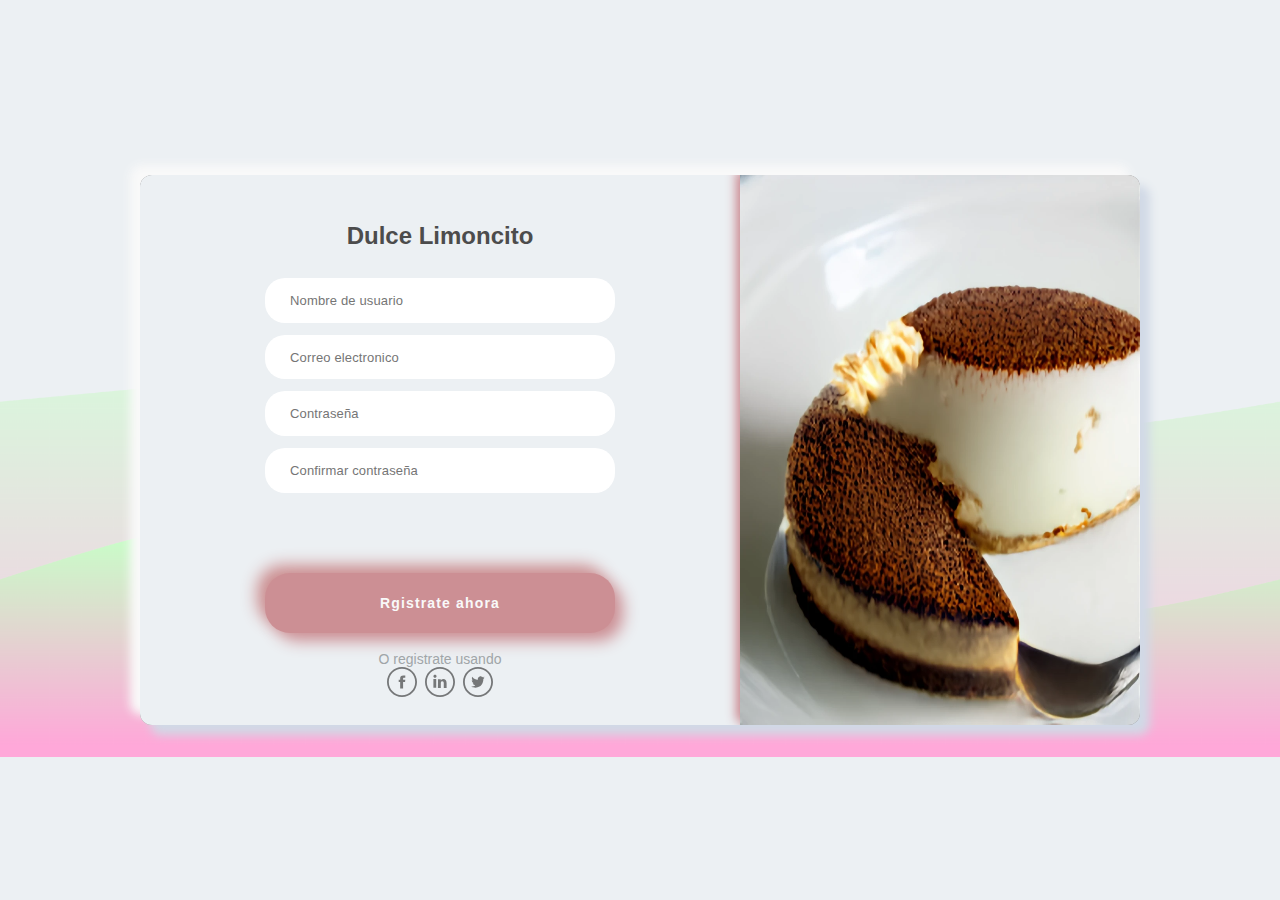
<file: registrar.html>
<!DOCTYPE html>
<html>
<head>
    <meta charset='utf-8'>
    <meta http-equiv='X-UA-Compatible' content='IE=edge'>
    <title>Page Title</title>
    <meta name='viewport' content='width=device-width, initial-scale=1'>
    <link rel='stylesheet' type='text/css' media='screen' href='registrar.css'>
</head>
<body>
    <div class="container-fluid">
        <img src="./svg.png" height="100%" width="100%">
    </div>
     <div class="container">
          <div class="form-container">
              <form action="registrar.php" method="post" class="form">
                   <h2 class="form-title">Dulce Limoncito</h2>
                   <input type="text" class="form-input" name="Nombre_usuario" placeholder="Nombre de usuario">
                   <input type="text" class="form-input" name="Correo_electronico" placeholder="Correo electronico">
                   <input type="password" class="form-input" name="Contrasena" placeholder="Contraseña">
                   <input type="password" class="form-input" name="Confirmar_contrasena" placeholder="Confirmar contraseña">
                   <span class="form forgot-password"><a href="#" style="color: #8db600;"></a></span>
                   <button class="form-button">Rgistrate ahora</button>
                   <span class="form-span"> O registrate usando</span>
                  <div class="social-media-icons">
                        <div><a href="#" class="social-media-icon">
                            <svg xmlns="http://www.w3.org/2000/svg" xmlns:sketch="http://www.bohemiancoding.com/sketch/ns" xmlns:xlink="http://www.w3.org/1999/xlink" height="30px" version="1.1" viewBox="0 0 50 50" width="30px"><title/><defs/>
                                <g fill="none" fill-rule="evenodd" id="Page-1" stroke="none" stroke-width="1">
                                    <g fill="#000000" id="Facebook">
                                        <path d="M25,50 C38.8071194,50 50,38.8071194 50,25 C50,11.1928806 38.8071194,0 25,0 C11.1928806,0 0,11.1928806 0,25 C0,38.8071194 11.1928806,50 25,50 Z M25,47 C37.1502651,47 47,37.1502651 47,25 C47,12.8497349 37.1502651,3 25,3 C12.8497349,3 3,12.8497349 3,25 C3,37.1502651 12.8497349,47 25,47 Z M26.8145197,36 L26.8145197,24.998712 L30.0687449,24.998712 L30.5,21.2076072 L26.8145197,21.2076072 L26.8200486,19.3101227 C26.8200486,18.3213442 26.9207209,17.7915341 28.4425538,17.7915341 L30.4769629,17.7915341 L30.4769629,14 L27.2222769,14 C23.3128757,14 21.9368678,15.8390937 21.9368678,18.9318709 L21.9368678,21.2080366 L19.5,21.2080366 L19.5,24.9991413 L21.9368678,24.9991413 L21.9368678,36 L26.8145197,36 Z M26.8145197,36" id="Oval-1"/>
                                    </g>
                                </g>
                            </svg>
                        </a>
                        <a href="#" class="social-media-icon">
                            <svg xmlns="http://www.w3.org/2000/svg" xmlns:sketch="http://www.bohemiancoding.com/sketch/ns" xmlns:xlink="http://www.w3.org/1999/xlink" height="30px" version="1.1" viewBox="0 0 50 50" width="30px"><title/><defs/>
                                <g fill="none" fill-rule="evenodd" id="Page-1" stroke="none" stroke-width="1">
                                    <g fill="#000000" id="LinkedIn">
                                        <path d="M25,50 C38.8071194,50 50,38.8071194 50,25 C50,11.1928806 38.8071194,0 25,0 C11.1928806,0 0,11.1928806 0,25 C0,38.8071194 11.1928806,50 25,50 Z M25,47 C37.1502651,47 47,37.1502651 47,25 C47,12.8497349 37.1502651,3 25,3 C12.8497349,3 3,12.8497349 3,25 C3,37.1502651 12.8497349,47 25,47 Z M14,20.1180479 L14,34.6581834 L18.7100851,34.6581834 L18.7100851,20.1180479 L14,20.1180479 Z M16.6646962,13 C15.0534058,13 14,14.0858611 14,15.5115122 C14,16.9076331 15.0222711,18.0247614 16.6035556,18.0247614 L16.6336556,18.0247614 C18.2759867,18.0247614 19.2988222,16.9076331 19.2988222,15.5115122 C19.2682519,14.0858611 18.2759867,13 16.6646962,13 Z M30.5769213,20.1180479 C28.076176,20.1180479 26.9565501,21.5293199 26.3314108,22.5193527 L26.3314108,20.4598644 L21.6207614,20.4598644 C21.6828427,21.8242356 21.6207614,35 21.6207614,35 L26.3314108,35 L26.3314108,26.8795887 C26.3314108,26.445032 26.3619812,26.0115368 26.4865199,25.7004084 C26.826932,24.83226 27.6020069,23.9334233 28.9032674,23.9334233 C30.6083381,23.9334233 31.2899149,25.2667202 31.2899149,27.2206333 L31.2899149,34.999614 L35.9998119,34.999614 L36,26.6627446 C36,22.1966439 33.6763743,20.1180479 30.5769213,20.1180479 Z M30.5769213,20.1180479" id="Oval-1"/>
                                    </g>
                                </g>
                            </svg>
                        </a>
                        <a href="#" class="social-media-icon">
                            <svg xmlns="http://www.w3.org/2000/svg" xmlns:sketch="http://www.bohemiancoding.com/sketch/ns" xmlns:xlink="http://www.w3.org/1999/xlink" height="30px" version="1.1" viewBox="0 0 50 50" width="30px"><title/><defs/>
                                <g fill="none" fill-rule="evenodd" id="Page-1" stroke="none" stroke-width="1">
                                    <g fill="#000000" id="Twitter">
                                        <path d="M25,50 C38.8071194,50 50,38.8071194 50,25 C50,11.1928806 38.8071194,0 25,0 C11.1928806,0 0,11.1928806 0,25 C0,38.8071194 11.1928806,50 25,50 Z M25,47 C37.1502651,47 47,37.1502651 47,25 C47,12.8497349 37.1502651,3 25,3 C12.8497349,3 3,12.8497349 3,25 C3,37.1502651 12.8497349,47 25,47 Z M24.6822554,20.5542975 L24.729944,21.3761011 L23.9351333,21.2754721 C21.0420225,20.8897275 18.5145246,19.5815504 16.3685358,17.3844837 L15.3193857,16.2943361 L15.0491501,17.0993681 C14.4768864,18.8939188 14.8424993,20.7890985 16.0347153,22.0637326 C16.6705638,22.7681357 16.5274979,22.8687647 15.4306592,22.4494772 C15.0491501,22.3153051 14.7153296,22.2146761 14.6835371,22.2649907 C14.5722637,22.3823912 14.9537728,23.9085978 15.2558008,24.5123719 C15.6691024,25.350947 16.5116017,26.1727505 17.433582,26.6591241 L18.2124965,27.0448686 L17.2905161,27.0616401 C16.4003282,27.0616401 16.3685358,27.0784116 16.4639131,27.4306131 C16.7818374,28.5207608 18.0376382,29.6779944 19.436505,30.1811394 L20.4220701,30.533341 L19.5636746,31.070029 C18.2919776,31.8415181 16.7977335,32.2775772 15.3034895,32.3111202 C14.5881599,32.3278916 14,32.3949776 14,32.4452922 C14,32.6130071 15.939338,33.5522113 17.0679692,33.9211843 C20.4538626,35.0113319 24.4756046,34.5417298 27.4958851,32.6800932 C29.6418739,31.3551445 31.7878628,28.7220188 32.7893242,26.1727505 C33.3297954,24.8142589 33.8702667,22.3320767 33.8702667,21.1413 C33.8702667,20.369811 33.9179553,20.269182 34.8081432,19.3467494 C35.3327183,18.8100613 35.8255009,18.2230588 35.9208782,18.0553437 C36.0798403,17.7366852 36.0639442,17.7366852 35.2532373,18.0218007 C33.9020591,18.5249458 33.7113045,18.4578598 34.3789455,17.7031422 C34.8717281,17.1664541 35.459888,16.1937071 35.459888,15.9085915 C35.459888,15.858277 35.2214448,15.9421346 34.9512092,16.093078 C34.6650773,16.2607931 34.0292288,16.5123656 33.5523424,16.6633091 L32.6939469,16.9484246 L31.9150324,16.394965 C31.4858346,16.093078 30.8817786,15.757648 30.5638543,15.657019 C29.7531474,15.422218 28.5132428,15.455761 27.7820169,15.724105 C25.7949903,16.4788226 24.5391894,18.4243168 24.6822554,20.5542975 C24.6822554,20.5542975 24.5391894,18.4243168 24.6822554,20.5542975 Z M24.6822554,20.5542975" id="Oval-1"/>
                                    </g>
                                </g>
                            </svg>
                        </a>
                    </div>
    
                </div>
            </form>
    </div>
    <div class="brand-img">
        <img src="./background.jpg">
    </div>
</body>
</html>
</file>
<file: registrar.css>
*, *::after, *::before {
    margin: 0;
    padding: 0;
    box-sizing: border-box;
    user-select: none;
    font-family: "Montserrat", sans-serif;
}

body{
    width: 100%;
    height: 100vh;
    display: flex;
    justify-content: center;
    align-items: center;
    font-size: 14px;
    background-color: #ecf0f3;
    color: #a0a5a8
}

.container-fluid{
    display: flex;
    margin-top: 81px;
}

.container{
    position: absolute;
    width: 1000px;
    height: 550px;
    padding: 25px;
    background-color: gray;
    box-shadow: 10px 10px 10px #d1d9e6, -10px -10px 10px #f9f9f9;
    border-radius: 12px;
    overflow: hidden;
}

.form-container{
    display: flex;
    justify-content: center;
    align-items: center;
    padding-left: 1000px;
    position: absolute;
    top: 0;
    left: 0;
    width: 600px;
    height: 100%;
    padding: 25px;
    background-color: #ecf0f3;
    transition: 1.25s;
}

.form {
    display: flex;
    justify-content: center;
    align-items: center;
    flex-direction: column;
    width: 100%;
    height: 100%;
}

.form-input{
    width: 350px;
    height: 300px;
    margin: 6px 0;
    padding-left: 25px;
    font-size: 13px;
    letter-spacing: 0.15px;
    border: none;
    outline: none;
    transition: 0.25s ease;
    border-radius: 20px;
    box-shadow: 2px 2px 4px #d1d9e6 inset -2px -2px 4px #f9f9f9;
}

.form-input:focus {
    box-shadow: 2px 2px 4px #d1d9e6 inset -2px -2px 4px #f9f9f9;    
}

.form-forgot.password{
    width: 350px;
    text-align: center;
    padding-right: 5px;
}

.form-forgot-password > a {
    text-decoration: none;
}

.form-span{
    margin-top: 10px;
}

.form-button{
    width: 350px;
    height: 400px;
    border-radius: 25px;
    margin-top: 0px;
    margin-bottom: 8px;
    font-weight: 700;
    font-size: 14px;
    letter-spacing: 1.15px;
    background-color: #cc8f94;
    color: #f9f9f9;
    box-shadow: 8px 8px 16px #cc8f94, -8px -8px 16px #cc8f91;
    border: none;
    outline: none;
    cursor: pointer;
}

.social-media.icons{
    margin-top: 20px;
}

.social-media-icon{
    text-decoration: none;
    margin: 0 2px;
    opacity: 0.5;
    cursor: pointer;
    transition: 0.15s;

}

.social-media-icon:hover > svg{
    transform: scale(1.1);
    transition: 0.15s;
}

.form-link{
    color: #181818;
    font-size: 15px;
    border-bottom: 1px solid #a0a5a8;
    line-height: 2;
    cursor: pointer;
}

.form-title{
    font-size: 24px;
    font-weight: 700;
    line-height: 3;
    color: #4c4c4c;

}

.brand-img {
    position: absolute;
    height: 100%;
    top: 0;
    transition: 1.25s;
    overflow: hidden;
    box-shadow: 4px 4px 10px #cc8f91, -4px -4px 10px #cc8f97;
    left: calc(100% - 400px);
}

.brand-img > img {
    height: 100%;
    width: 100%;
}
/* Adaptable */
@media (max-width: 1200px) {
    .container{
        transform: scale(0.7);
    }
}
@media (max-width: 1000px) {
    .container{
        transform: scale(0.6);
    }
}
@media (max-width: 800px) {
    .container{
        transform: scale(0.5);
    }
}
@media  (max-width: 600px){
    .container{
        transform: scale(0.4);
    }
}
</file>
